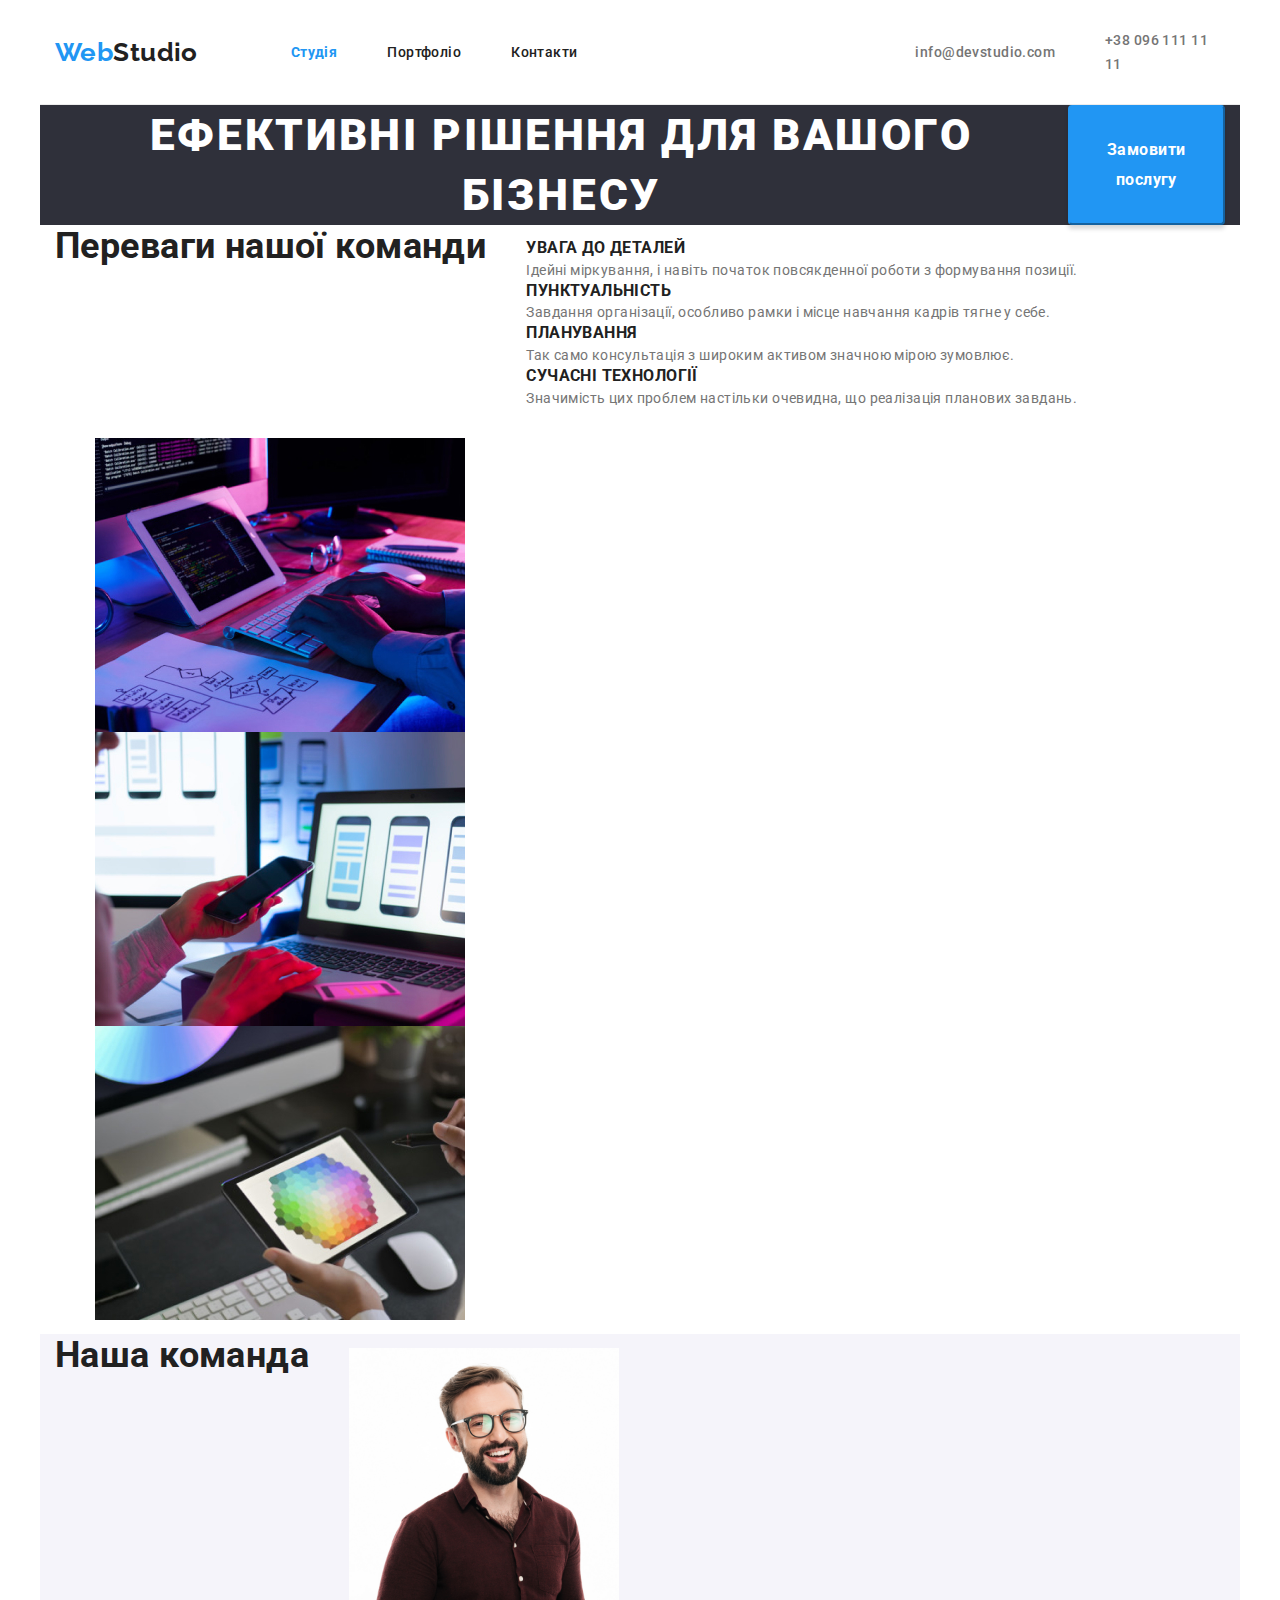
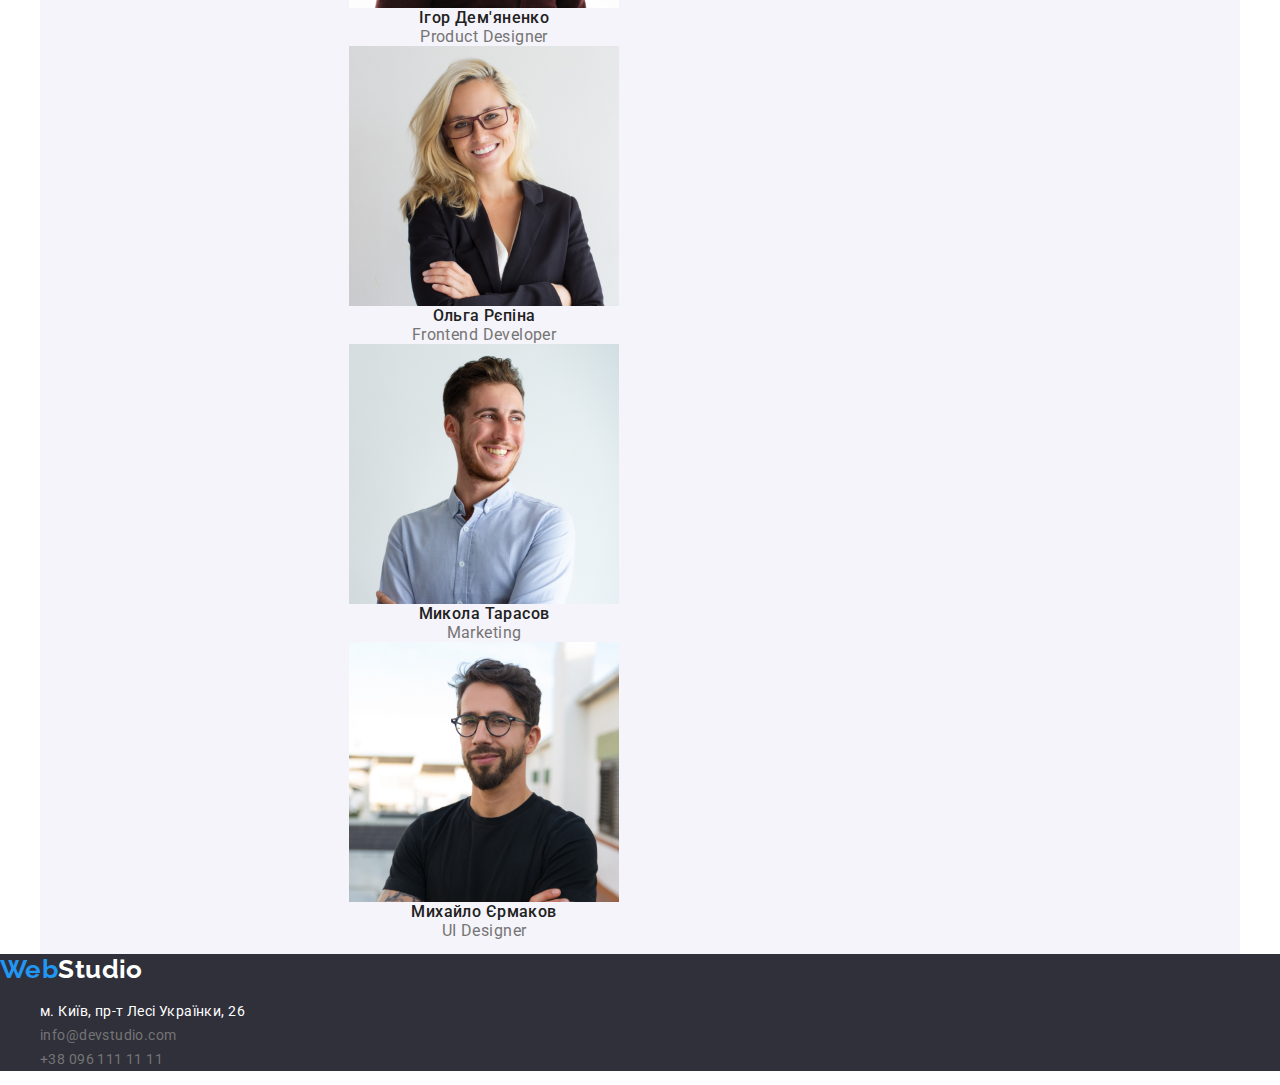
<file: index.html>
<!DOCTYPE html>
<html lang="uk">
  <head>
    <meta charset="UTF-8" />
    <meta http-equiv="X-UA-Compatible" content="IE=edge" />
    <meta name="viewport" content="width=device-width, initial-scale=1.0" />
    <title>WebStudio</title>
    <link rel="preconnect" href="https://fonts.googleapis.com" />
    <link rel="preconnect" href="https://fonts.gstatic.com" crossorigin />
    <link
      href="https://fonts.googleapis.com/css2?family=Raleway:wght@700&family=Roboto:wght@400;500;700;900&display=swap"
      rel="stylesheet"
    />
    <link
      rel="stylesheet"
      href="https://cdnjs.cloudflare.com/ajax/libs/modern-normalize/1.1.0/modern-normalize.css"
    />
    <link rel="stylesheet" href="./css/styles.css" />
  </head>
  <body>
    <header class="page-header">
      <div class="header-container">
        <nav class="nav">
          <a class="logo link" href="./index.html">
            <span class="logo-first">Web</span><span class="logo-second">Studio</span></a
          >
          <ul class="nav-list list">
            <li><a class="nav-link link active" href="./index.html">Студія</a></li>
            <li><a class="nav-link link" href="./portfolio.html">Портфоліо</a></li>
            <li><a class="nav-link link" href="#">Контакти</a></li>
          </ul>
        </nav>
        <div class="contact-container">
          <ul class="contact-list list">
            <li>
              <a class="contact-link link" href="mailto:info@devstudio.com">info@devstudio.com</a>
            </li>
            <li>
              <a class="contact-link link" href="tel:+380961111111">+38 096 111 11 11</a></li>
          </ul>
        </div>
      </div>  
    </header>
    
    <main>
      <section class="section hero">
        <h1 class="hero-title">Ефективні рішення для вашого бізнесу</h1>
        <button class="hero-button" type="button">Замовити послугу</button>
      </section>
      <section class="section">
        <h2 class="section-title">Переваги нашої команди</h2>
        <ul class="benefits-list list">
          <li>
            <h3 class="benefits-title">Увага до деталей</h3>
            <p class="benefits-text">
              Ідейні міркування, і навіть початок повсякденної роботи з формування позиції.
            </p>
          </li>
          <li>
            <h3 class="benefits-title">Пунктуальність</h3>
            <p class="benefits-text">
              Завдання організації, особливо рамки і місце навчання кадрів тягне у себе.
            </p>
          </li>
          <li>
            <h3 class="benefits-title">Планування</h3>
            <p class="benefits-text">
              Так само консультація з широким активом значною мірою зумовлює.
            </p>
          </li>
          <li>
            <h3 class="benefits-title">Cучасні технології</h3>
            <p class="benefits-text">
              Значимість цих проблем настільки очевидна, що реалізація планових завдань.
            </p>
          </li>
        </ul>
      </section>
      <section class="section">
        <h2 class="visually-hidden">Чим ми займаємося</h2>
        <ul class="list">
          <li><img src="./images/codding.jpg" alt="Розробка додатків" width="370" /></li>
          <li><img src="./images/mobile-codding.jpg" alt="Мобільна розробка" width="370" /></li>
          <li><img src="./images/tab-graphics.jpg" alt="Графічний дизайн" width="370" /></li>
        </ul>
      </section>
      <section class="section section-team">
        <h2 class="section-title">Наша команда</h2>
        <ul class="team-list list">
          <li>
            <img
              src="./images/Igor-demianenko.jpg"
              alt="Фотографія члена команди Ігоря Дем'яненка"
              width="270"
            />
            <h3 class="team-title">Ігор Дем'яненко</h3>
            <p class="team-position">Product Designer</p>
          </li>
          <li>
            <img
              src="./images/olha-repina.jpg"
              alt="Фотографія члена команди Ольги Рєпіної"
              width="270"
            />
            <h3 class="team-title">Ольга Рєпіна</h3>
            <p class="team-position">Frontend Developer</p>
          </li>
          <li>
            <img
              src="./images/mykola-tarasov.jpg"
              alt="Фотографія члена команди Миколи Тарасова"
              width="270"
            />
            <h3 class="team-title">Микола Тарасов</h3>
            <p class="team-position">Marketing</p>
          </li>
          <li>
            <img
              src="./images/mikhailo-ermakov.jpg"
              alt="Фотографія члена команди Михайла Єрмакова"
              width="270"
            />
            <h3 class="team-title">Михайло Єрмаков</h3>
            <p class="team-position">UI Designer</p>
          </li>
        </ul>
      </section>
    </main>
    <footer class="footer">
      <a class="logo link" href="./index.html">
        <span class="logo-first">Web</span><span class="logo-second footer-third">Studio</span></a
      >
      <ul class="list">
        <li>
          <a
            class="adress-link link"
            href="https://goo.gl/maps/gWZPvUHnFEqQwH8o6"
            target="_blank"
            rel="noopener nofollow noreffer"
            >м. Київ, пр-т Лесі Українки, 26</a
          >
        </li>
        <li>
          <a class="contact-footer link" href="mailto:info@devstudio.com">info@devstudio.com</a>
        </li>
        <li><a class="contact-footer link" href="tel:+380961111111">+38 096 111 11 11</a></li>
      </ul>
    </footer>
  </body>
</html>
</file>
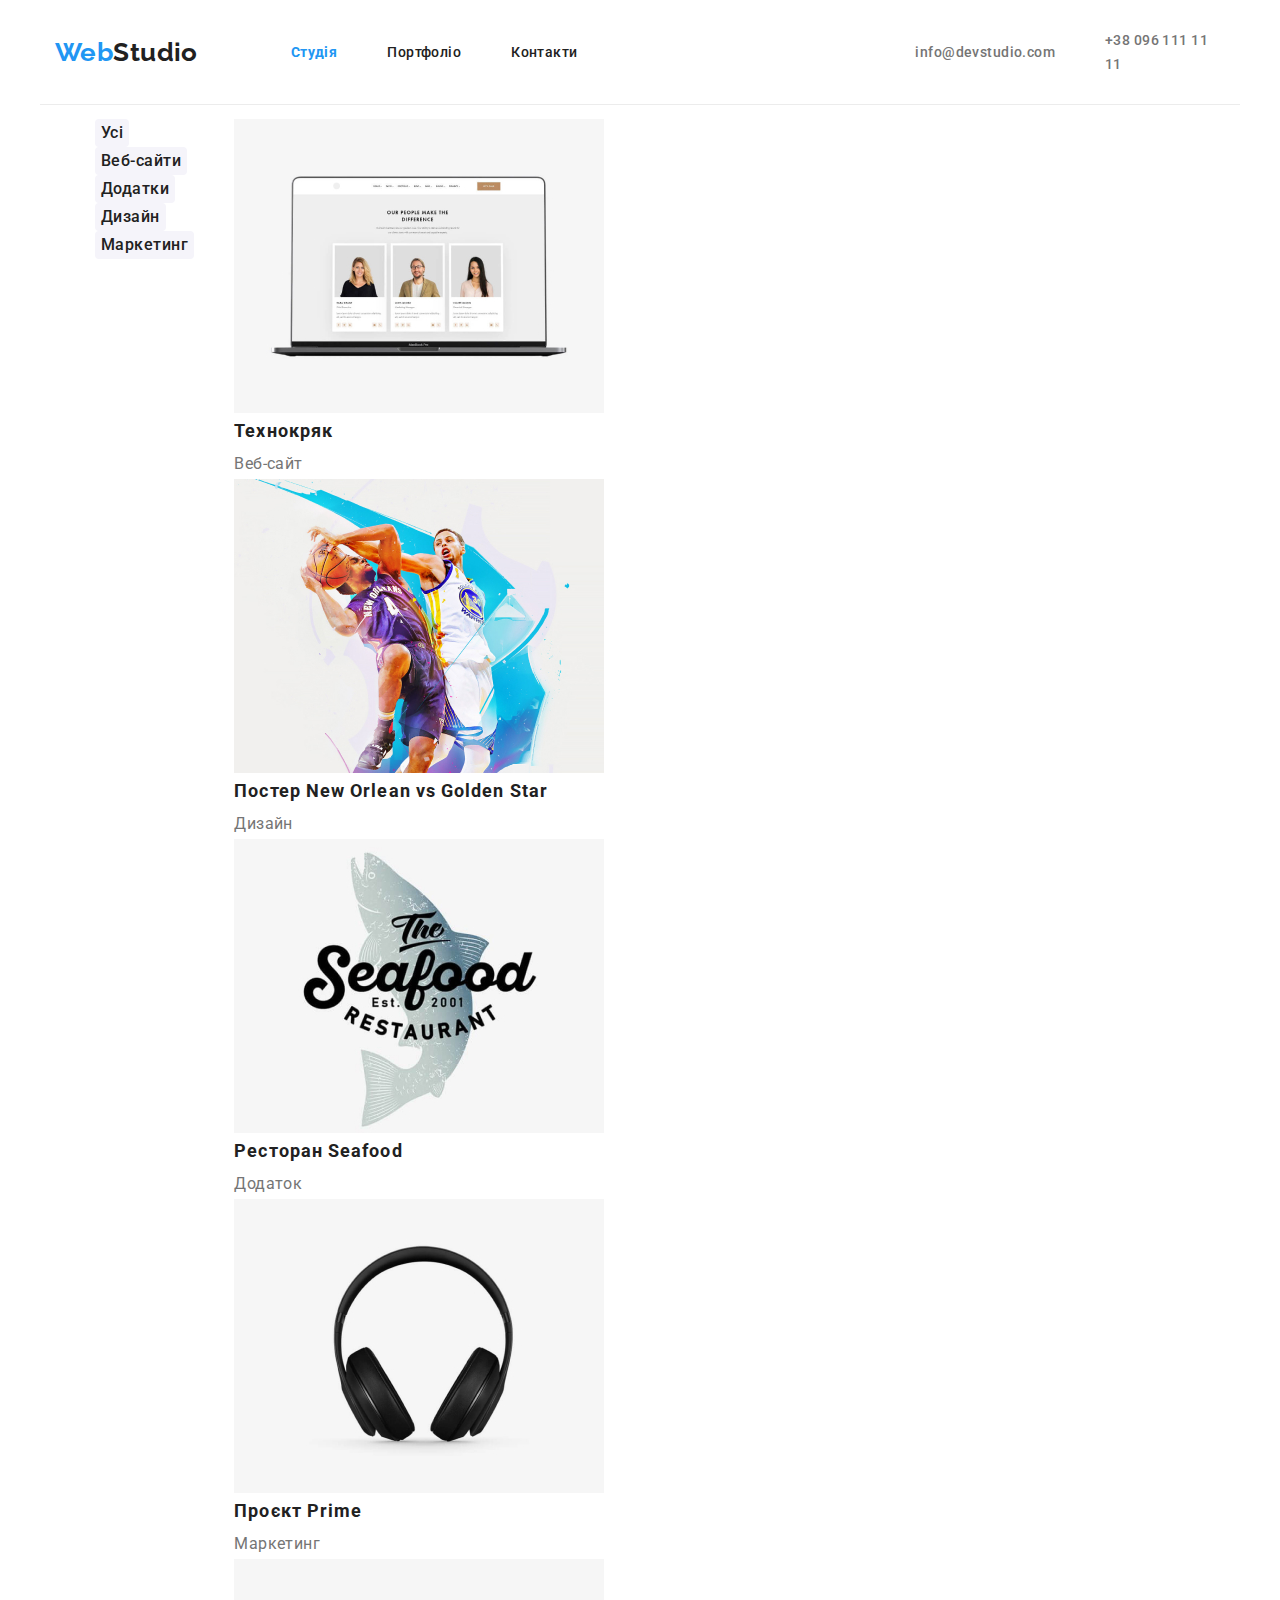
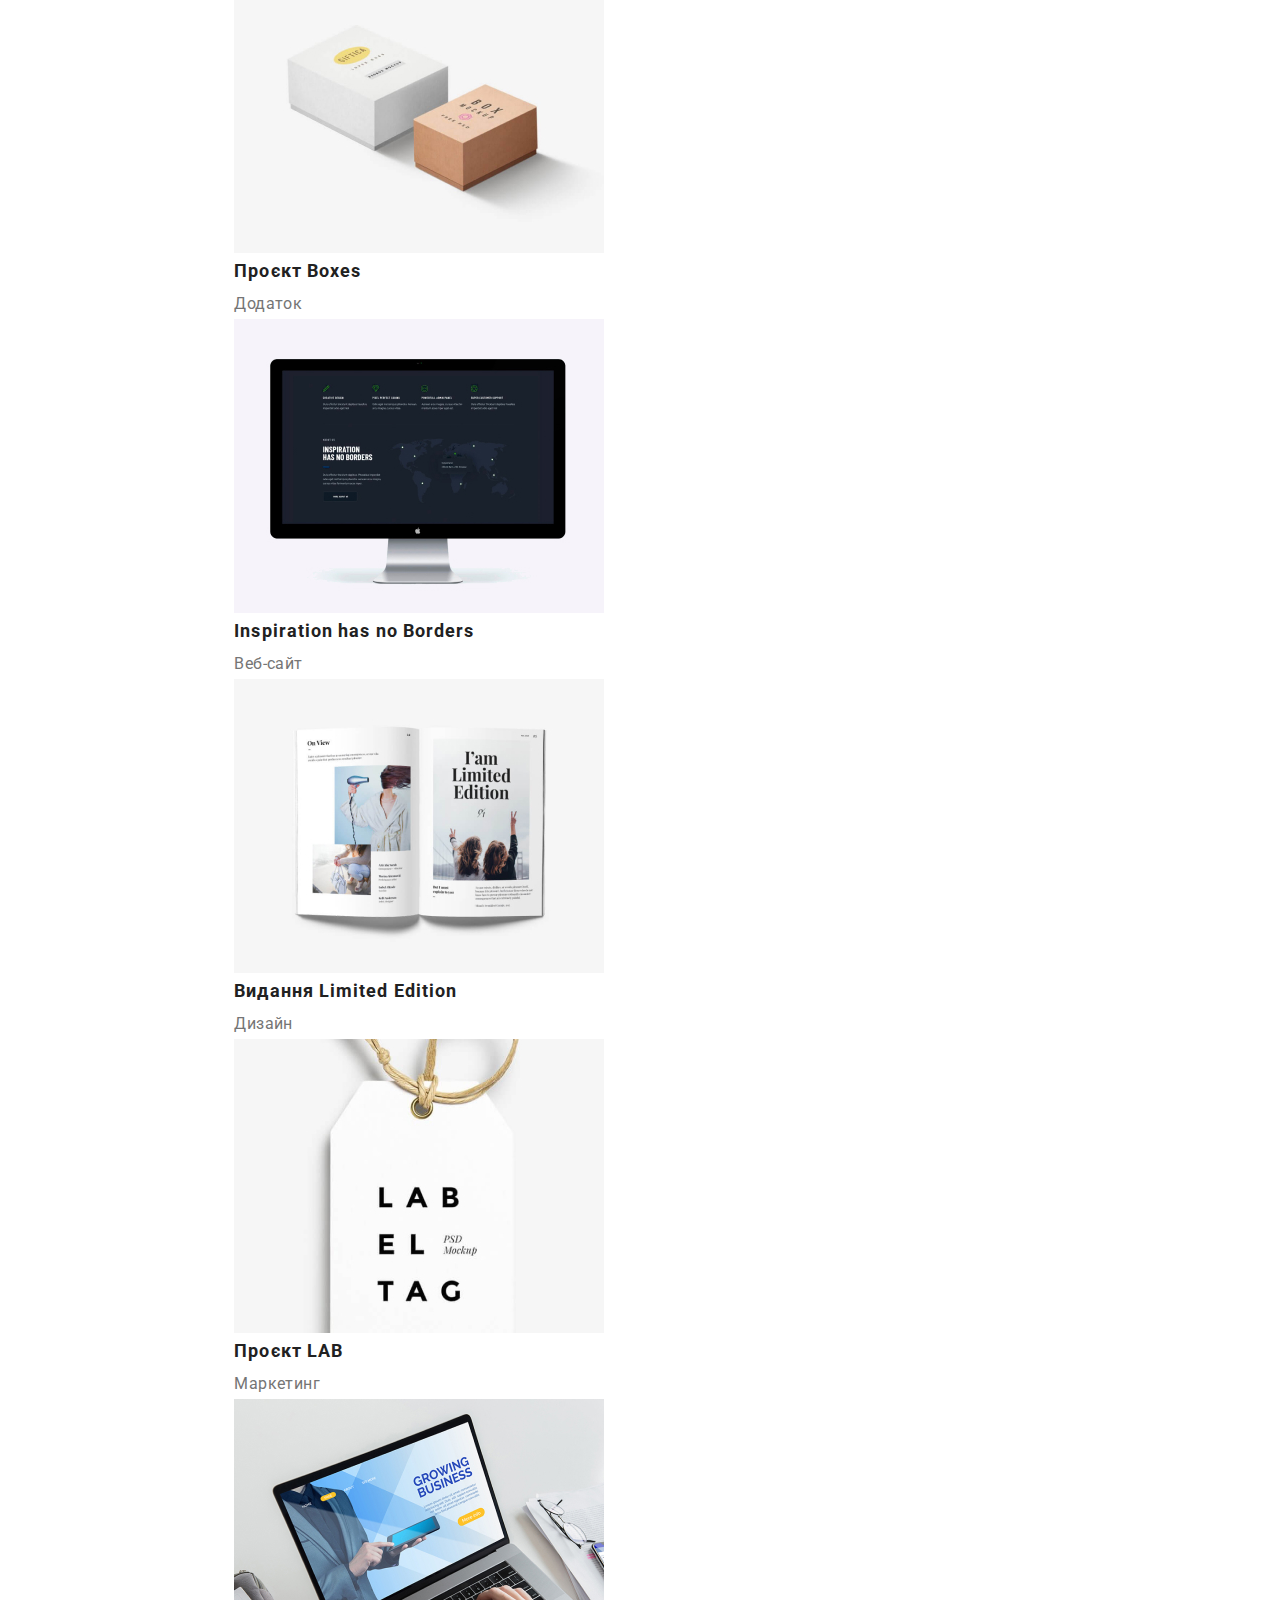
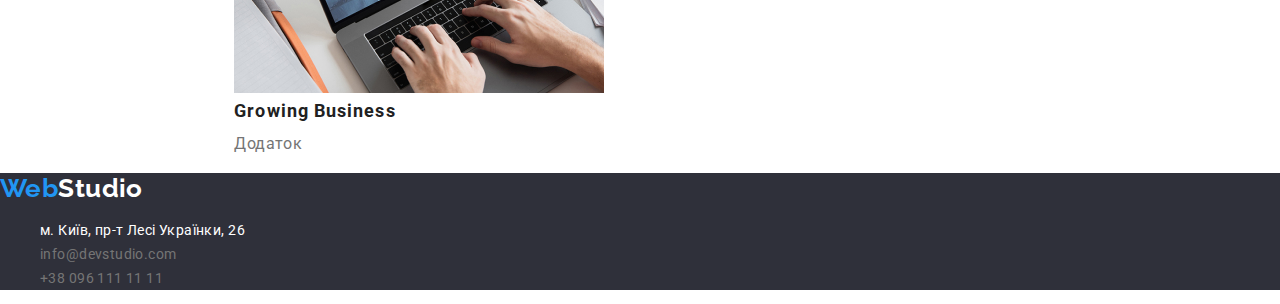
<file: portfolio.html>
<!DOCTYPE html>
<html lang="uk">
  <head>
    <meta charset="UTF-8" />
    <meta http-equiv="X-UA-Compatible" content="IE=edge" />
    <meta name="viewport" content="width=device-width, initial-scale=1.0" />
    <title>WebStudio</title>
    <link rel="preconnect" href="https://fonts.googleapis.com" />
    <link rel="preconnect" href="https://fonts.gstatic.com" crossorigin />
    <link
      href="https://fonts.googleapis.com/css2?family=Raleway:wght@700&family=Roboto:wght@400;500;700;900&display=swap"
      rel="stylesheet"
    />
    <link
      rel="stylesheet"
      href="https://cdnjs.cloudflare.com/ajax/libs/modern-normalize/1.1.0/modern-normalize.css"
    />
    <link rel="stylesheet" href="./css/styles.css" />
  </head>
  <body>
    <header class="page-header">
      <div class="header-container">
        <nav class="nav">
          <a class="logo link" href="./index.html">
            <span class="logo-first">Web</span><span class="logo-second">Studio</span></a
          >
          <ul class="nav-list list">
            <li><a class="nav-link link active" href="./index.html">Студія</a></li>
            <li><a class="nav-link link" href="./portfolio.html">Портфоліо</a></li>
            <li><a class="nav-link link" href="#">Контакти</a></li>
          </ul>
        </nav>
        <div class="contact-container">
          <ul class="contact-list list">
            <li>
              <a class="contact-link link" href="mailto:info@devstudio.com">info@devstudio.com</a>
            </li>
            <li>
              <a class="contact-link link" href="tel:+380961111111">+38 096 111 11 11</a></li>
          </ul>
        </div>
      </div>  
    </header>

    <main>
      <section class="section">
        <h1 class="visually-hidden">приклади робіт</h1>
        <ul class="filter list">
          <li><button class="filter-button" type="button">усі</button></li>
          <li><button class="filter-button" type="button">веб-сайти</button></li>
          <li><button class="filter-button" type="button">додатки</button></li>
          <li><button class="filter-button" type="button">дизайн</button></li>
          <li><button class="filter-button" type="button">маркетинг</button></li>
        </ul>
        <ul class="samples list">
          <li>
            <a href="#"></a>
            <img src="./images/technokriak.jpg" alt="веб-сайт технокряк" width="370" height="294" />
            <h2 class="sample-name">Технокряк</h2>
            <p class="sample-type">Веб-сайт</p>
          </li>
          <li>
            <a href="#"></a>
            <img
              src="./images/poster-no-vs-gs.jpg"
              alt="дизайн постеру для гри"
              width="370"
              height="294"
            />
            <h2 class="sample-name">Постер New Orlean vs Golden Star</h2>
            <p class="sample-type">Дизайн</p>
          </li>
          <li>
            <a href="#"></a>
            <img src="./images/seafood.jpg" alt="додаток для ресторану" width="370" height="294" />
            <h2 class="sample-name">Ресторан Seafood</h2>
            <p class="sample-type">Додаток</p>
          </li>
          <li>
            <a href="#"></a>
            <img
              src="./images/prime.jpg"
              alt="маркетинговий проєкт прайм"
              width="370"
              height="294"
            />
            <h2 class="sample-name">Проєкт Prime</h2>
            <p class="sample-type">Маркетинг</p>
          </li>
          <li>
            <a href="#"></a>
            <img src="./images/boxes.jpg" alt="проєкт коробочки" width="370" height="294" />
            <h2 class="sample-name">Проєкт Boxes</h2>
            <p class="sample-type">Додаток</p>
          </li>
          <li>
            <a href="#"></a>
            <img
              src="./images/web-site-ihb.jpg"
              alt="веб-сайт натхнення"
              width="370"
              height="294"
            />
            <h2 class="sample-name">Inspiration has no Borders</h2>
            <p class="sample-type">Веб-сайт</p>
          </li>
          <li>
            <a href="#"></a>
            <img
              src="./images/limited-edittion.jpg"
              alt="дизайн видяння лімітед едішн"
              width="370"
              height="294"
            />
            <h2 class="sample-name">Видання Limited Edition</h2>
            <p class="sample-type">Дизайн</p>
          </li>
          <li>
            <a href="#"></a>
            <img
              src="./images/project-lab.jpg"
              alt="маркетинговий проєкт лаб"
              width="370"
              height="294"
            />
            <h2 class="sample-name">Проєкт LAB</h2>
            <p class="sample-type">Маркетинг</p>
          </li>
          <li>
            <a href="#"></a>
            <img
              src="./images/app-growing-b.jpg"
              alt="додаток процвітаючий бізнес"
              width="370"
              height="294"
            />
            <h2 class="sample-name">Growing Business</h2>
            <p class="sample-type">Додаток</p>
          </li>
        </ul>
      </section>
    </main>

    <footer class="footer">
      <a class="logo link" href="./index.html">
        <span class="logo-first">Web</span><span class="logo-second footer-third">Studio</span></a
      >
      <ul class="list">
        <li>
          <a
            class="adress-link link"
            href="https://goo.gl/maps/gWZPvUHnFEqQwH8o6"
            target="_blank"
            rel="noopener nofollow noreffer"
            >м. Київ, пр-т Лесі Українки, 26</a
          >
        </li>
        <li>
          <a class="contact-footer link" href="mailto:info@devstudio.com">info@devstudio.com</a>
        </li>
        <li><a class="contact-footer link" href="tel:+380961111111">+38 096 111 11 11</a></li>
      </ul>
    </footer>
  </body>
</html>
</file>
<file: css/styles.css>
:root {
  --primary-text-color: #212121;
  --primary-white-color: #ffffff;
  --title-text-color: #212121;
  --accent-color: #2196f3;
  --secondary-site-color: #2196f3;
  --contacts-color: #757575;
  --secondary-bg-color: #2f303a;
  --secondary-text-color: #757575;
  --button-bg-color: #f5f4fa;
  --section-team-color: #f5f4fa;
}

body {
  font-family: 'Roboto', sans-serif;
  color: var(--primary-text-color);
  background-color: #ffffff;
  font-size: 14px;
  letter-spacing: 0.03em;
}

.visually-hidden {
  position: absolute;
  width: 1px;
  height: 1px;
  margin: -1px;
  border: 0;
  padding: 0;

  white-space: nowrap;
  clip-path: inset(100%);
  clip: rect(0 0 0 0);
  overflow: hidden;
}

h1,
h2,
h3,
h4,
h5,
h6,
p {
  margin: 0;
}

ul,
ol {
  list-style: none;
}

img {
  display: block
}

.link {
  text-decoration: none;
}

.section {
  display: flex;
  width: 1200px;
  padding: 0 15px;
  margin: auto;
}


/* HEADER */

.header-container {
  width: 1200px;
  padding: 0 15px;
  margin: auto;
  display: flex;
  align-items: center;
  border-bottom: 1px solid #ECECEC;
}

.nav {
  display: flex;
  align-items: center;
}

.nav-list {
  display: flex;
  align-items: center;
  gap: 50px;
  margin: 0 0 0 93px;
  padding: 0;
}

.nav-list a {
  padding: 32px 0;
  display: block;
}

.nav-list .active {
  font-weight: 700;
  color: var(--accent-color);
}

.link:hover,
.link:focus {
  color: var(--accent-color);
}

.nav-link {
  color: var(--primary-text-color);
  font-weight: 500;
  line-height: calc(16 / 14);
}

.contact-list a {
  /* display: flex; */
  padding: 28px 0;
  display: block;
}

.contact-list {
  display: flex;
  align-items: center;
  gap: 50px;
  margin: 0 0 0 338px;
  padding: 0;
  border: 0;
}

.contact-link {
  color: var(--contacts-color);
  font-weight: 500;
  line-height: calc(24 / 14);
}


.logo-first {
  font-family: 'Raleway', sans-serif;
  font-weight: 700;
  font-size: 26px;
  line-height: calc(31 / 26);
  color: #2196f3;
}

.logo-second {
  font-family: 'Raleway', sans-serif;
  font-weight: 700;
  font-size: 26px;
  line-height: calc(31 / 26);
  color: var(--primary-text-color);
}

/* MAIN INDEX.HTML*/

.hero {
  background-color: var(--secondary-bg-color);
}

.hero-title {
  color: var(--primary-white-color);
  font-weight: 900;
  font-size: 44px;
  line-height: calc(60 / 44);
  letter-spacing: 0.06em;
  text-align: center;
  text-transform: uppercase;
}

.hero-button {
  font-family: inherit;
  color: var(--primary-white-color);
  background-color: var(--secondary-site-color);
  box-shadow: 0px 4px 4px rgba(0, 0, 0, 0.15);
  border-radius: 4px;
  border-color: var(--secondary-site-color);
  font-weight: 700;
  font-size: 16px;
  line-height: calc(30 / 16);
  letter-spacing: 0.03em;
  display: flex;
  align-items: center;
  text-align: center;
}

.section-title {
  color: var(--title-text-color);
  font-weight: 700;
  font-size: 36px;
  line-height: calc(42 / 36);
}

.benefits-title {
  color: var(--title-text-color);
  font-weight: 700;
  line-height: calc(16 / 14);
  text-transform: uppercase;
}

.benefits-text {
  color: var(--secondary-text-color);
  font-weight: 400;
  line-height: calc(24 / 14);
}

.section-team {
  background-color: var(--section-team-color);
}

.team-title {
  color: var(--title-text-color);
  font-weight: 500;
  font-size: 16px;
  line-height: calc(19 / 16);
  text-align: center;
}

.team-position {
  color: var(--secondary-text-color);
  font-weight: 400;
  font-size: 16px;
  line-height: calc(19 / 16);
  text-align: center;
}

/* MAIN PORTFOLIO.HTML */

.filter-button:first-letter {
  text-transform: uppercase;
}

.filter-button:hover {
  background-color: var(--accent-color);
  color: var(--primary-white-color);
}

.filter-button {
  color: var(--primary-text-color);
  background-color: var(--button-bg-color);
  font-family: inherit;
  font-weight: 500;
  font-size: 16px;
  line-height: calc(26 / 16);
  letter-spacing: 0.03em;
  text-align: center;
  border-radius: 4px;
  border-color: var(--button-bg-color);
  border-style: hidden;
  cursor: pointer;
}

.sample-name {
  color: var(--title-text-color);
  font-weight: 700;
  font-size: 18px;
  letter-spacing: 0.06em;
  line-height: calc(36 / 18);
}

.sample-type {
  color: var(--secondary-text-color);
  font-weight: 400;
  font-size: 16px;
  line-height: calc(30 / 16);
}

/* FOOTER */

.footer {
  background-color: #2f303a;
}

.footer-third {
  color: var(--primary-white-color);
}

.contact-footer {
  color: var(--contacts-color);
  font-weight: 400;
  line-height: calc(24 / 14);
}

.adress-link {
  color: var(--primary-white-color);
  font-weight: 400;
  line-height: calc(24 / 14);
}
</file>
